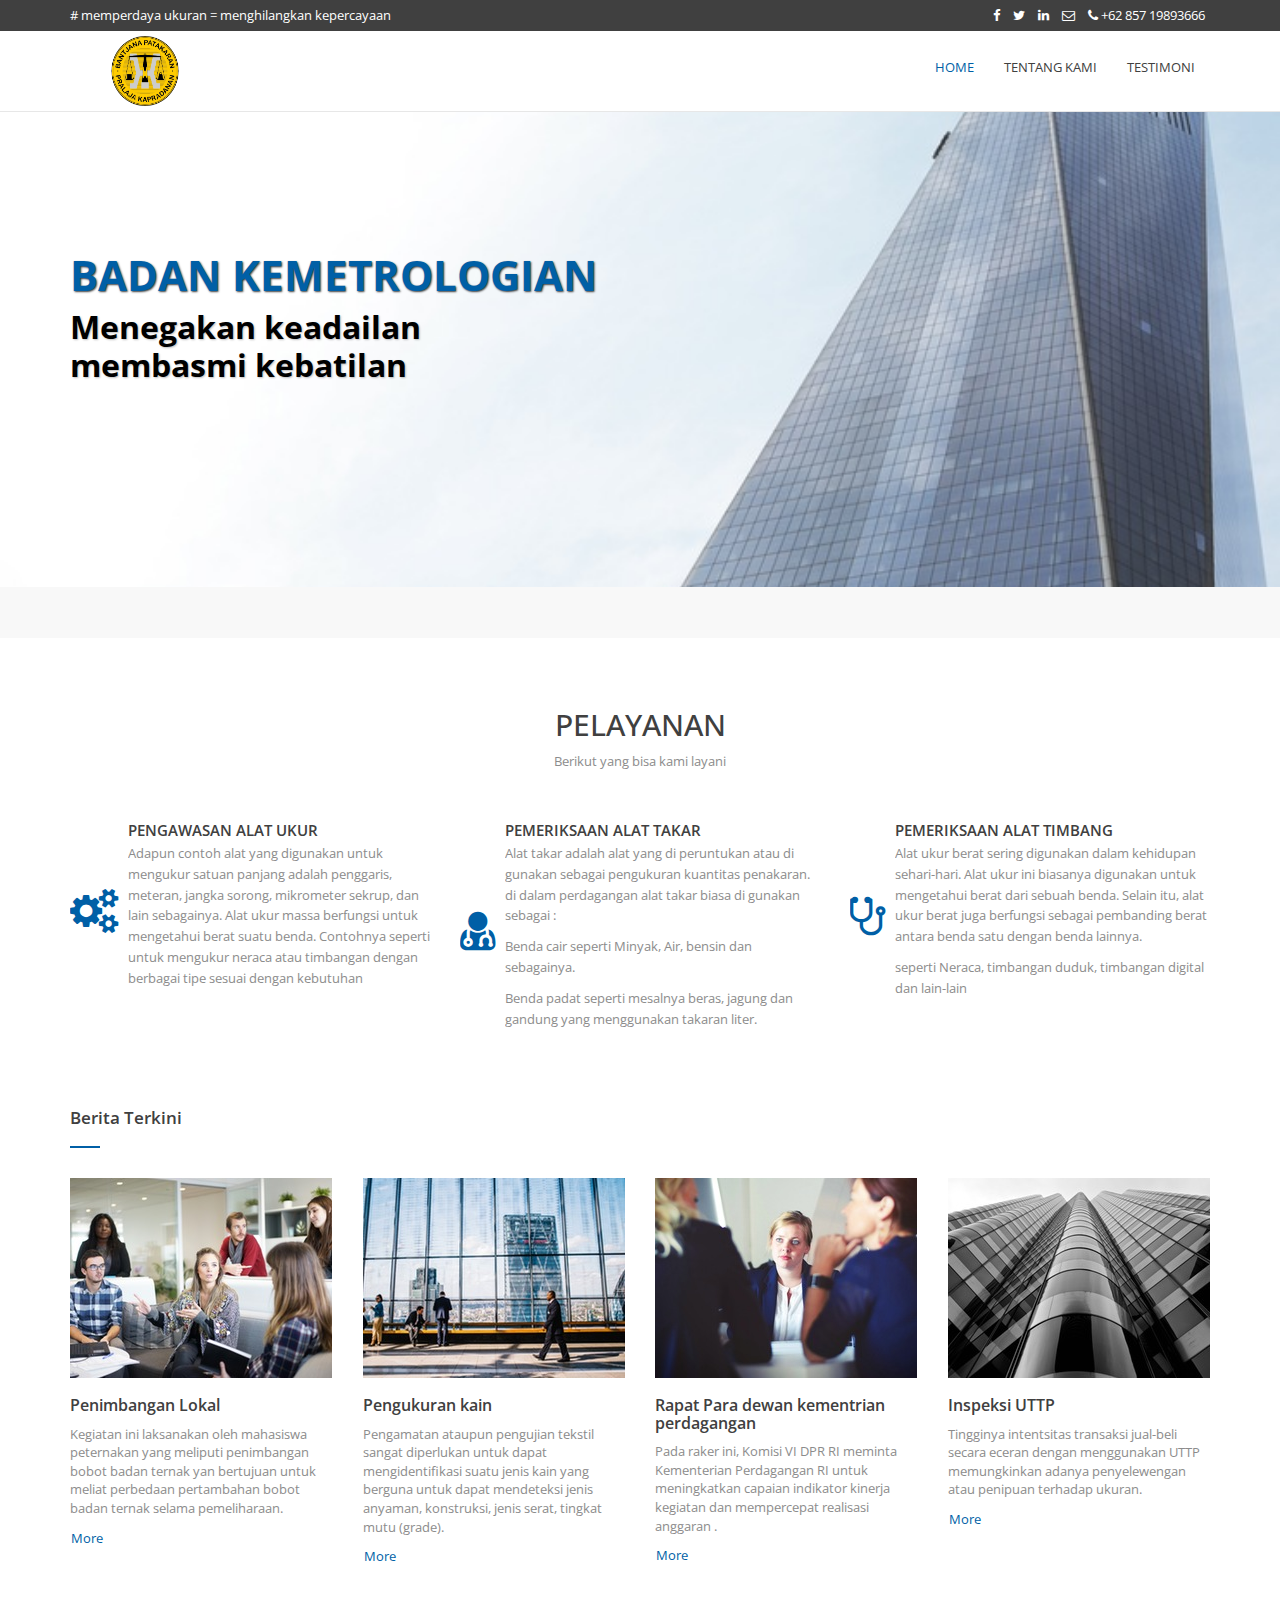
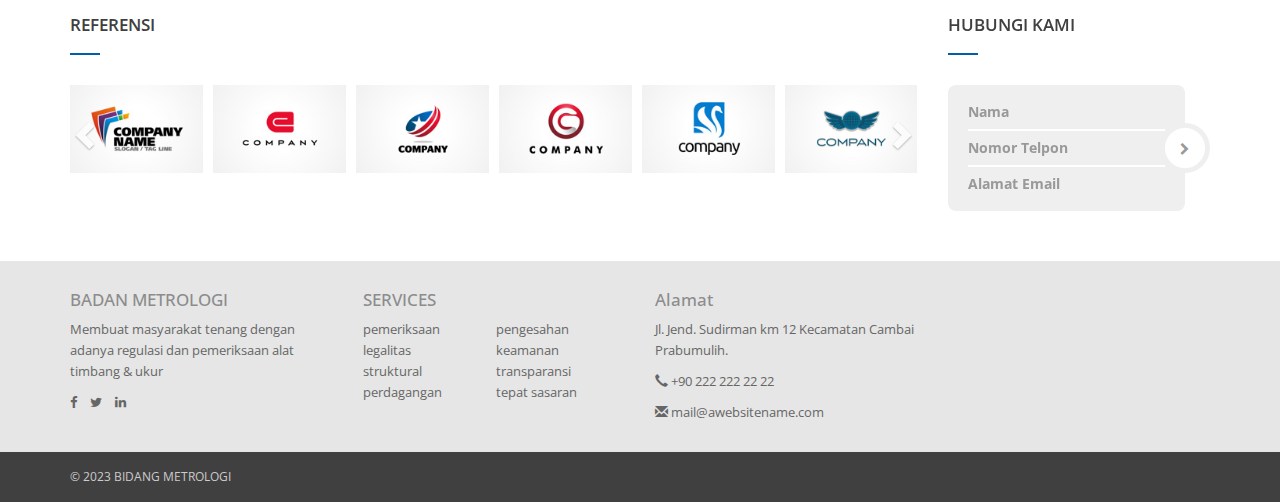
<file: Project Digitalent/digitalent/index.html>
<!DOCTYPE html>
<html lang="en">
<head>
    <meta charset="utf-8">
    <meta http-equiv="X-UA-Compatible" content="IE=edge">
    <meta name="viewport" content="width=device-width, initial-scale=1">
    <title>Badan Kemetrologian</title>
    
    <link href="https://fonts.googleapis.com/css?family=Open+Sans:400,600&amp;subset=latin-ext" rel="stylesheet">
    
    <link href="css/bootstrap.min.css" rel="stylesheet">
    <link href="css/font-awesome.min.css" rel="stylesheet">
    <link href="style.css" rel="stylesheet">
    
    <!--[if lt IE 9]>
        <script src="https://oss.maxcdn.com/html5shiv/3.7.3/html5shiv.min.js"></script>
        <script src="https://oss.maxcdn.com/respond/1.4.2/respond.min.js"></script>
    <![endif]-->
</head>
<body>
    <header class="site-header">
        <div class="top">
            <div class="container">
                <div class="row">
                    <div class="col-sm-6">
                        <p># memperdaya ukuran  = menghilangkan kepercayaan</p>
                    </div>
                    <div class="col-sm-6">
                        <ul class="list-inline pull-right">
                            <li><a href="#"><i class="fa fa-facebook"></i></a></li>
                            <li><a href="#"><i class="fa fa-twitter"></i></a></li>
                            <li><a href="#"><i class="fa fa-linkedin"></i></a></li>
                            <li><a href="#"><i class="fa fa-envelope-o"></i></a></li>
                            <li><a href="tel:+902222222222"><i class="fa fa-phone"></i> +62 857 19893666</a></li>
                        </ul>                        
                    </div>
                </div>
            </div>
        </div>
        <nav class="navbar navbar-default">
			<div class="container">
				<button type="button" class="navbar-toggle collapsed" data-toggle="collapse" data-target="#bs-navbar-collapse">
					<span class="sr-only">Toggle Navigation</span>
					<i class="fa fa-bars"></i>
				</button>
				<a href="index.html" class="navbar-brand">
					<img style="width: 150px; height: 80px;" src="img/metrologi.png" alt="Post">
				</a>
                <!-- Collect the nav links, forms, and other content for toggling -->
                <div class="collapse navbar-collapse" id="bs-navbar-collapse">
                    <ul class="nav navbar-nav main-navbar-nav">
                        <li class="active"><a href="index.html" title="">HOME</a></li>
                        </li>
                        <li><a href="page.html" title="">TENTANG KAMI</a></li>
                        <li><a href="category.html" title="">TESTIMONI</a></li>
                    </ul>                           
                </div><!-- /.navbar-collapse -->                
				<!-- END MAIN NAVIGATION -->
			</div>
		</nav>        
    </header>
    <main class="site-main">
        <section class="hero_area">
            <div class="hero_content">
                <div class="container">
                    <div class="row">
                        <div class="col-sm-12">
                            <h1>BADAN KEMETROLOGIAN</h1>
                            <h2>Menegakan keadailan membasmi kebatilan</h2>
                        </div>
                    </div>
                </div>
            </div>
        </section>
        <section class="boxes_area">
            <div class="container">
                <div class="row">
                    <div class="col-sm-4">
                    
                </div>
            </div>
        </section>
        <section class="services">
            <h2 class="section-title">PELAYANAN</h2>
            <p class="desc">Berikut yang bisa kami layani</p>
            <div class="container">
                <div class="row">
                    <div class="col-md-4 col-sm-6 col-xs-12">
                        <div class="media">
                            <div class="media-left media-middle">
                                <i class="fa fa-cogs"></i>
                            </div>
                            <div class="media-body">
                                <h4 class="media-heading">PENGAWASAN ALAT UKUR</h4>
                                <p>Adapun contoh alat yang digunakan untuk mengukur satuan panjang adalah penggaris, meteran, jangka sorong, mikrometer sekrup, dan lain sebagainya. Alat ukur massa berfungsi untuk mengetahui berat suatu benda. Contohnya seperti untuk mengukur neraca atau timbangan dengan berbagai tipe sesuai dengan kebutuhan</p>
                            </div>
                        </div>
                    </div>
                    <div class="col-md-4 col-sm-6 col-xs-12">
                        <div class="media">
                            <div class="media-left media-middle">
                                <i class="fa fa-user-md"></i>
                            </div>
                            <div class="media-body">
                                <h4 class="media-heading">PEMERIKSAAN ALAT TAKAR</h4>
                                <p>Alat takar adalah alat yang di peruntukan atau di gunakan sebagai pengukuran kuantitas penakaran. 
                                   di dalam perdagangan alat takar biasa di gunakan sebagai : 
                                   <p>Benda cair seperti Minyak, Air, bensin dan sebagainya.</p> 
                                   <p>Benda padat seperti mesalnya beras, jagung dan gandung yang menggunakan takaran liter.</p>
                                </p>
                            </div>
                        </div>
                    </div>
                    <div class="col-md-4 col-sm-6 col-xs-12">
                        <div class="media">
                            <div class="media-left media-middle">
                                <i class="fa fa-stethoscope"></i>
                            </div>
                            <div class="media-body">
                                <h4 class="media-heading">PEMERIKSAAN ALAT TIMBANG</h4>
                                <p> Alat ukur berat sering digunakan dalam kehidupan sehari-hari. Alat ukur ini biasanya digunakan untuk mengetahui berat dari sebuah benda. 

                                    Selain itu, alat ukur berat juga berfungsi sebagai pembanding berat antara benda satu dengan benda lainnya. </p>
                                 <p>seperti Neraca, timbangan duduk, timbangan digital dan lain-lain</p>   
                            </div>
                        </div>
                    </div>
        </section>
        <section class="home-area">
            <div class="home_content">
                <div class="container">
                    <div class="row">
                        <div class="col-sm-12"><h2 class="sub_title">Berita Terkini</h2></div>
                        <div class="home_list">
                            <ul>
                                <li class="col-md-3 col-sm-6 col-xs-12">
                                    <div class="thumbnail">
                                        <img src="img/h1.jpeg" alt="Post">
                                        <div class="caption">
                                            <h3><a href="#">Penimbangan Lokal</a></h3>
                                            <p>Kegiatan ini laksanakan oleh mahasiswa peternakan yang meliputi penimbangan bobot badan ternak yan bertujuan untuk meliat perbedaan pertambahan bobot badan ternak selama pemeliharaan.</p>
                                            <a href="#" class="btn btn-link" role="button">More</a>
                                        </div>
                                    </div>                                        
                                </li>
                                <li class="col-md-3 col-sm-6 col-xs-12">
                                    <div class="thumbnail">
                                        <img src="img/h2.jpg" class="img-responsive" alt="Post">
                                        <div class="caption">
                                            <h3><a href="#">Pengukuran kain</a></h3>
                                            <p>Pengamatan ataupun pengujian tekstil sangat diperlukan untuk dapat mengidentifikasi suatu jenis kain yang berguna untuk dapat mendeteksi jenis anyaman, konstruksi, jenis serat, tingkat mutu (grade).</p>
                                            <a href="#" class="btn btn-link" role="button">More</a>
                                        </div>
                                    </div>                                        
                                </li>
                                <li class="col-md-3 col-sm-6 col-xs-12">
                                    <div class="thumbnail">
                                        <img src="img/h3.jpeg" class="img-responsive" alt="Post">
                                        <div class="caption">
                                            <h3><a href="#">Rapat Para dewan kementrian perdagangan</a></h3>
                                            <p> Pada raker ini, Komisi VI DPR RI meminta Kementerian Perdagangan RI untuk meningkatkan capaian indikator kinerja kegiatan dan mempercepat realisasi anggaran  .</p>
                                            <a href="#" class="btn btn-link" role="button">More</a>
                                        </div>
                                    </div>                                        
                                </li>
                                <li class="col-md-3 col-sm-6 col-xs-12">
                                    <div class="thumbnail">
                                        <img src="img/h4.jpeg" class="img-responsive" alt="Post">
                                        <div class="caption">
                                            <h3><a href="#">Inspeksi UTTP</a></h3>
                                            <p> Tingginya intentsitas transaksi jual-beli secara eceran dengan menggunakan UTTP memungkinkan adanya penyelewengan atau penipuan terhadap ukuran.</p>
                                            <a href="#" class="btn btn-link" role="button">More</a>
                                        </div>
                                    </div>                                        
                                </li>                                    
                            </ul>
                        </div>
                        
                        <div class="col-sm-9 home_bottom">
                            <h2 class="sub_title">REFERENSI</h2>
                            <div class="clearfix"></div>
                            <div class="row">
                                <div class="carousel slide" data-ride="carousel" data-type="multi" data-interval="6000" id="myCarousel">
                                    <div class="carousel-inner">
                                        <div class="item active">
                                            <div class="col-md-2 col-sm-6 col-xs-12 p10">
                                                <a href="#"><img src="img/l1.jpg" class="img-responsive" alt="Reference"></a>
                                            </div>
                                        </div>
                                        <div class="item">
                                            <div class="col-md-2 col-sm-6 col-xs-12 p10">
                                                <a href="#"><img src="img/l2.jpg" class="img-responsive" alt="Reference"></a>
                                            </div>
                                        </div>
                                        <div class="item">
                                            <div class="col-md-2 col-sm-6 col-xs-12">
                                                <a href="#"><img src="img/l3.jpg" class="img-responsive" alt="Reference"></a>
                                            </div>
                                        </div>
                                        <div class="item">
                                            <div class="col-md-2 col-sm-6 col-xs-12">
                                                <a href="#"><img src="img/l4.jpg" class="img-responsive" alt="Reference"></a>
                                            </div>
                                        </div>
                                        <div class="item">
                                            <div class="col-md-2 col-sm-6 col-xs-12">
                                                <a href="#"><img src="img/l5.jpg" class="img-responsive" alt="Reference"></a>
                                            </div>
                                        </div>
                                        <div class="item">
                                            <div class="col-md-2 col-sm-6 col-xs-12">
                                                <a href="#"><img src="img/l6.jpg" class="img-responsive" alt="Reference"></a>
                                            </div>
                                        </div>
                                        <div class="item">
                                            <div class="col-md-2 col-sm-6 col-xs-12">
                                                <a href="#"><img src="img/l7.jpg" class="img-responsive" alt="Reference"></a>
                                            </div>
                                        </div>
                                        <div class="item">
                                            <div class="col-md-2 col-sm-6 col-xs-12">
                                                <a href="#"><img src="img/l8.jpg" class="img-responsive" alt="Reference"></a>
                                            </div>
                                        </div>
                                        <div class="item">
                                            <div class="col-md-2 col-sm-6 col-xs-12 p10">
                                                <a href="#"><img src="img/l1.jpg" class="img-responsive" alt="Reference"></a>
                                            </div>
                                        </div>
                                        <div class="item">
                                            <div class="col-md-2 col-sm-6 col-xs-12 p10">
                                                <a href="#"><img src="img/l2.jpg" class="img-responsive" alt="Reference"></a>
                                            </div>
                                        </div>
                                        <div class="item">
                                            <div class="col-md-2 col-sm-6 col-xs-12">
                                                <a href="#"><img src="img/l3.jpg" class="img-responsive" alt="Reference"></a>
                                            </div>
                                        </div>
                                        <div class="item">
                                            <div class="col-md-2 col-sm-6 col-xs-12">
                                                <a href="#"><img src="img/l4.jpg" class="img-responsive" alt="Reference"></a>
                                            </div>
                                        </div>
                                        <div class="item">
                                            <div class="col-md-2 col-sm-6 col-xs-12">
                                                <a href="#"><img src="img/l5.jpg" class="img-responsive" alt="Reference"></a>
                                            </div>
                                        </div>
                                        <div class="item">
                                            <div class="col-md-2 col-sm-6 col-xs-12">
                                                <a href="#"><img src="img/l6.jpg" class="img-responsive" alt="Reference"></a>
                                            </div>
                                        </div>
                                        <div class="item">
                                            <div class="col-md-2 col-sm-6 col-xs-12">
                                                <a href="#"><img src="img/l7.jpg" class="img-responsive" alt="Reference"></a>
                                            </div>
                                        </div>
                                        <div class="item">
                                            <div class="col-md-2 col-sm-6 col-xs-12">
                                                <a href="#"><img src="img/l8.jpg" class="img-responsive" alt="Reference"></a>
                                            </div>
                                        </div>                                        
                                    </div>
                                    <a class="left carousel-control" href="#myCarousel" data-slide="prev"><i class="glyphicon glyphicon-chevron-left"></i></a>
                                    <a class="right carousel-control" href="#myCarousel" data-slide="next"><i class="glyphicon glyphicon-chevron-right"></i></a>
                                </div>
                            </div>                            
                        </div>
                        <div class="col-sm-3">
                            <h2 class="sub_title w10">HUBUNGI KAMI</h2>
                            <div class="clearfix"></div>
                            <div class="login-form-1">
                                <form id="login-form" class="text-left">
                                    <div class="login-form-main-message"></div>
                                    <div class="main-login-form">
                                        <div class="login-group">
                                            <div class="form-group">
                                                <label for="ad" class="sr-only">Nama</label>
                                                <input type="text" class="form-control" id="ad" name="ad" placeholder="Nama">
                                            </div>
                                            <div class="form-group">
                                                <label for="tel" class="sr-only">Nomor Telpon</label>
                                                <input type="text" class="form-control" id="tel" name="tel" placeholder="Nomor Telpon">
                                            </div>
                                            <div class="form-group">
                                                <label for="tel" class="sr-only">Alamat Anda</label>
                                                <input type="text" class="form-control" id="tel" name="tel" placeholder="Alamat Email">
                                            </div>
                                        </div>
                                        <button type="submit" class="login-button"><i class="fa fa-chevron-right"></i></button>
                                    </div>
                                </form>
                            </div>                            
                        </div>
                    </div>
                </div>
            </div>
        </section>
    </main>
    <footer class="site-footer">
        <div class="container">
            <div class="row">
                <div class="col-md-3 col-sm-6 col-xs-12 fbox">
                    <h4>BADAN METROLOGI</h4>
                    <p class="text">Membuat masyarakat tenang dengan adanya regulasi dan pemeriksaan alat timbang & ukur</p>
                    <ul class="list-inline">
                        <li><a href="#"><i class="fa fa-facebook"></i></a></li>
                        <li><a href="#"><i class="fa fa-twitter"></i></a></li>
                        <li><a href="#"><i class="fa fa-linkedin"></i></a></li>                        
                    </ul>
                </div>
                <div class="col-md-3 col-sm-6 col-xs-12 fbox">
                    <h4>SERVICES</h4>
                    <ul class="big">
                        <li><a href="#" title="">pemeriksaan</a></li>
                        <li><a href="#" title="">pengesahan</a></li>
                        <li><a href="#" title="">legalitas</a></li>
                        <li><a href="#" title="">keamanan</a></li>
                        <li><a href="#" title="">struktural</a></li>
                        <li><a href="#" title="">transparansi</a></li>
                        <li><a href="#" title="">perdagangan</a></li>
                        <li><a href="#" title="">tepat sasaran</a></li>
                    </ul>
                </div>
                <div class="col-md-3 col-sm-6 col-xs-12 fbox">
                    <h4>Alamat</h4>
                    <p class="text">Jl. Jend. Sudirman km 12 Kecamatan Cambai Prabumulih.</p>
                    <p><a href="tel:+902222222222"><span class="glyphicon glyphicon-earphone" aria-hidden="true"></span> +90 222 222 22 22</a></p>
                    <p><a href="mailto:iletisim@agrisosgb.com"><span class="glyphicon glyphicon-envelope" aria-hidden="true"></span> mail@awebsitename.com</a></p>
                </div>
            </div>
        </div>
        <div id="copyright">
            <div class="container">
                <div class="row">
                    <div class="col-md-4">
                        <p class="pull-left">&copy; 2023 BIDANG METROLOGI</p>
                    </div>
                </div>
            </div>
        </div>        
    </footer>
    <script src="https://ajax.googleapis.com/ajax/libs/jquery/1.12.4/jquery.min.js"></script>
    <script src="js/bootstrap.min.js"></script>
    <script type="text/javascript">
        $('.carousel[data-type="multi"] .item').each(function(){
          var next = $(this).next();
          if (!next.length) {
            next = $(this).siblings(':first');
          }
          next.children(':first-child').clone().appendTo($(this));

          for (var i=0;i<4;i++) {
            next=next.next();
            if (!next.length) {
                next = $(this).siblings(':first');
            }

            next.children(':first-child').clone().appendTo($(this));
          }
        });        
    </script>
</body>
</html>
</file>
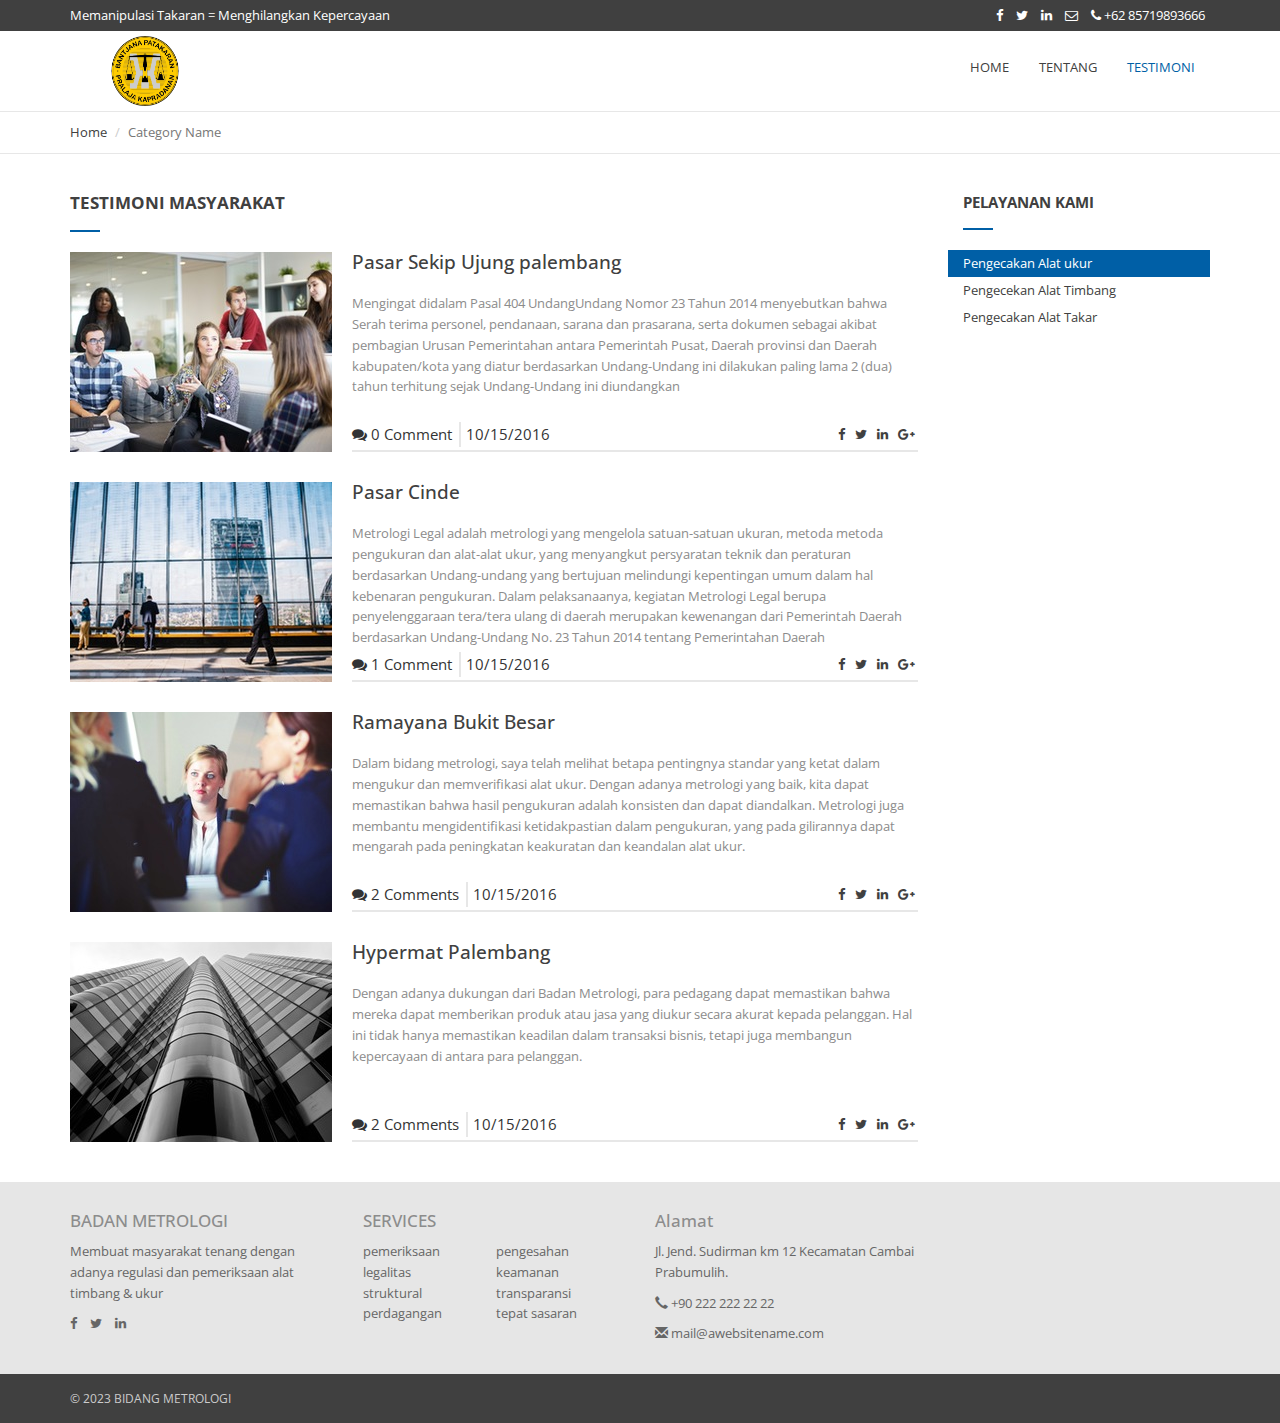
<file: Project Digitalent/digitalent/category.html>
<!DOCTYPE html>
<html lang="en">
<head>
    <meta charset="utf-8">
    <meta http-equiv="X-UA-Compatible" content="IE=edge">
    <meta name="viewport" content="width=device-width, initial-scale=1">
    <title>Badan Metrologi</title>
    
    <link href="https://fonts.googleapis.com/css?family=Open+Sans:400,600&amp;subset=latin-ext" rel="stylesheet">
    
    <link href="css/bootstrap.min.css" rel="stylesheet">
    <link href="css/font-awesome.min.css" rel="stylesheet">
    <link href="style.css" rel="stylesheet">
    
    <!--[if lt IE 9]>
        <script src="https://oss.maxcdn.com/html5shiv/3.7.3/html5shiv.min.js"></script>
        <script src="https://oss.maxcdn.com/respond/1.4.2/respond.min.js"></script>
    <![endif]-->
</head>
<body>
    <header class="site-header">
        <div class="top">
            <div class="container">
                <div class="row">
                    <div class="col-sm-6">
                        <p>Memanipulasi Takaran = Menghilangkan Kepercayaan</p>
                    </div>
                    <div class="col-sm-6">
                        <ul class="list-inline pull-right">
                            <li><a href="#" title="Post"><i class="fa fa-facebook"></i></a></li>
                            <li><a href="#" title="Post"><i class="fa fa-twitter"></i></a></li>
                            <li><a href="#" title="Post"><i class="fa fa-linkedin"></i></a></li>
                            <li><a href="#" title="Post"><i class="fa fa-envelope-o"></i></a></li>
                            <li><a href="tel:+902222222222"><i class="fa fa-phone"></i> +62 85719893666</a></li>
                        </ul>                        
                    </div>
                </div>
            </div>
        </div>
        <nav class="navbar navbar-default">
			<div class="container">
				<button type="button" class="navbar-toggle collapsed" data-toggle="collapse" data-target="#bs-navbar-collapse">
					<span class="sr-only">Toggle Navigation</span>
					<i class="fa fa-bars"></i>
				</button>
				<a href="index.html" class="navbar-brand">
					<img style="width: 150px; height: 80px;" src="img/metrologi.png" alt="Post">
				</a>
                <!-- Collect the nav links, forms, and other content for toggling -->
                <div class="collapse navbar-collapse" id="bs-navbar-collapse">
                    <ul class="nav navbar-nav main-navbar-nav">
                        <li><a href="index.html" title="">HOME</a></li>
                        <li><a href="page.html" title="">TENTANG</a></li>
                        <li class="active"><a href="category.html" title="">TESTIMONI</a></li>

                    </ul>                           
                </div><!-- /.navbar-collapse -->                
				<!-- END MAIN NAVIGATION -->
			</div>
		</nav>        
    </header>
    <div class="bread_area">
        <div class="container">
            <div class="row">
                <div class="col-sm-12">
                    <ol class="breadcrumb">
                        <li><a href="#" title="Post">Home</a></li>
                        <li class="active">Category Name</li>
                    </ol>                    
                </div>
            </div>
        </div>
    </div>    
    <main class="site-main category-main">
        <div class="container">
            <div class="row">
                <section class="category-content col-sm-9">
                    <h2 class="category-title">TESTIMONI MASYARAKAT</h2>
                    <ul class="media-list">
                        <li class="media">
                            <div class="media-left">
                                <a href="#" title="Post">
                                    <img class="media-object" src="img/h1.jpeg" alt="Post">
                                </a>
                            </div>
                            <div class="media-body">
                                <h3 class="media-heading"><a href="#" title="Post Title">Pasar Sekip Ujung palembang</a></h3>
                                <p>Mengingat didalam Pasal 404 UndangUndang Nomor 23 Tahun 2014 menyebutkan
                                    bahwa Serah terima personel, pendanaan,
                                    sarana dan prasarana, serta dokumen sebagai
                                    akibat pembagian Urusan Pemerintahan antara
                                    Pemerintah Pusat, Daerah provinsi dan Daerah
                                    kabupaten/kota yang diatur berdasarkan
                                    Undang-Undang ini dilakukan paling lama 2
                                    (dua) tahun terhitung sejak Undang-Undang
                                    ini diundangkan</p>
                                <aside class="meta category-meta">
                                    <div class="pull-left">
                                        <div class="arc-comment"><a href="#" title="Comment"><i class="fa fa-comments"></i> 0 Comment</a></div>
                                        <div class="arc-date">10/15/2016</div>
                                    </div>
                                    <div class="pull-right">
                                        <ul class="arc-share">
                                            <li><a href="#" title="Post"><i class="fa fa-facebook"></i></a></li>
                                            <li><a href="#" title="Post"><i class="fa fa-twitter"></i></a></li>
                                            <li><a href="#" title="Post"><i class="fa fa-linkedin"></i></a></li>
                                            <li><a href="#" title="Post"><i class="fa fa-google-plus"></i></a></li>
                                        </ul>
                                    </div>
                                </aside>                                
                            </div>
                        </li>
                        <li class="media">
                            <div class="media-left">
                                <a href="#" title="Post">
                                    <img class="media-object" src="img/h2.jpg" alt="Post">
                                </a>
                            </div>
                            <div class="media-body">
                                <h3 class="media-heading"><a href="#" title="Post Title">Pasar Cinde</a></h3>
                                <p>Metrologi Legal adalah metrologi yang
                                    mengelola satuan-satuan ukuran, metoda
                                    metoda pengukuran dan alat-alat ukur,
                                    yang menyangkut persyaratan teknik dan
                                    peraturan berdasarkan Undang-undang yang
                                    bertujuan melindungi kepentingan umum
                                    dalam hal kebenaran pengukuran. Dalam
                                    pelaksanaanya, kegiatan Metrologi Legal berupa
                                    penyelenggaraan tera/tera ulang di daerah
                                    merupakan kewenangan dari Pemerintah Daerah
                                    berdasarkan Undang-Undang No. 23 Tahun
                                    2014 tentang Pemerintahan Daerah</p>
                                <aside class="meta category-meta">
                                    <div class="pull-left">
                                        <div class="arc-comment"><a href="#" title="Comment"><i class="fa fa-comments"></i> 1 Comment</a></div>
                                        <div class="arc-date">10/15/2016</div>
                                    </div>
                                    <div class="pull-right">
                                        <ul class="arc-share">
                                            <li><a href="#" title="Post"><i class="fa fa-facebook"></i></a></li>
                                            <li><a href="#" title="Post"><i class="fa fa-twitter"></i></a></li>
                                            <li><a href="#" title="Post"><i class="fa fa-linkedin"></i></a></li>
                                            <li><a href="#" title="Post"><i class="fa fa-google-plus"></i></a></li>
                                        </ul>
                                    </div>
                                </aside>                                
                            </div>
                        </li>
                        <li class="media">
                            <div class="media-left">
                                <a href="#" title="Post">
                                    <img class="media-object" src="img/h3.jpeg" alt="Post">
                                </a>
                            </div>
                            <div class="media-body">
                                <h3 class="media-heading"><a href="#" title="Post Title">Ramayana Bukit Besar</a></h3>
                                <p>Dalam bidang metrologi, saya telah melihat betapa pentingnya standar yang ketat dalam mengukur dan memverifikasi alat ukur. Dengan adanya metrologi yang baik, kita dapat memastikan bahwa hasil pengukuran adalah konsisten dan dapat diandalkan. Metrologi juga membantu mengidentifikasi ketidakpastian dalam pengukuran, yang pada gilirannya dapat mengarah pada peningkatan keakuratan dan keandalan alat ukur.</p>
                                <aside class="meta category-meta">
                                    <div class="pull-left">
                                        <div class="arc-comment"><a href="#" title="Comment"><i class="fa fa-comments"></i> 2 Comments</a></div>
                                        <div class="arc-date">10/15/2016</div>
                                    </div>
                                    <div class="pull-right">
                                        <ul class="arc-share">
                                            <li><a href="#" title="Post"><i class="fa fa-facebook"></i></a></li>
                                            <li><a href="#" title="Post"><i class="fa fa-twitter"></i></a></li>
                                            <li><a href="#" title="Post"><i class="fa fa-linkedin"></i></a></li>
                                            <li><a href="#" title="Post"><i class="fa fa-google-plus"></i></a></li>
                                        </ul>
                                    </div>
                                </aside>                                
                            </div>
                        </li>
                        <li class="media">
                            <div class="media-left">
                                <a href="#" title="Post">
                                    <img class="media-object" src="img/h4.jpeg" alt="Post">
                                </a>
                            </div>
                            <div class="media-body">
                                <h3 class="media-heading"><a href="#" title="Post Title">Hypermat Palembang</a></h3>
                                <p>Dengan adanya dukungan dari Badan Metrologi, para pedagang dapat memastikan bahwa mereka dapat memberikan produk atau jasa yang diukur secara akurat kepada pelanggan. Hal ini tidak hanya memastikan keadilan dalam transaksi bisnis, tetapi juga membangun kepercayaan di antara para pelanggan.</p>
                                <aside class="meta category-meta">
                                    <div class="pull-left">
                                        <div class="arc-comment"><a href="#" title="Comment"><i class="fa fa-comments"></i> 2 Comments</a></div>
                                        <div class="arc-date">10/15/2016</div>
                                    </div>
                                    <div class="pull-right">
                                        <ul class="arc-share">
                                            <li><a href="#" title="Post"><i class="fa fa-facebook"></i></a></li>
                                            <li><a href="#" title="Post"><i class="fa fa-twitter"></i></a></li>
                                            <li><a href="#" title="Post"><i class="fa fa-linkedin"></i></a></li>
                                            <li><a href="#" title="Post"><i class="fa fa-google-plus"></i></a></li>
                                        </ul>
                                    </div>
                                </aside>                                
                            </div>
                        </li>
                </section>
                <aside class="sidebar col-sm-3">
                    <div class="widget">
                        <h4>PELAYANAN KAMI</h4>
                        <ul>
                            <li class="current"><a href="#" title="">Pengecakan Alat ukur</a></li>
                            <li><a href="#" title="">Pengecekan Alat Timbang</a></li>
                            <li><a href="#" title="">Pengecakan Alat Takar</a></li>
                        </ul>
                    </div>
                </aside>
            </div>
        </div>
    </main>
    <footer class="site-footer">
        <div class="container">
            <div class="row">
                <div class="col-md-3 col-sm-6 fbox">
                    <h4>BADAN METROLOGI</h4>
                    <p class="text">Membuat masyarakat tenang dengan adanya regulasi dan pemeriksaan alat timbang & ukur</p>
                    <ul class="list-inline">
                        <li><a href="#"><i class="fa fa-facebook"></i></a></li>
                        <li><a href="#"><i class="fa fa-twitter"></i></a></li>
                        <li><a href="#"><i class="fa fa-linkedin"></i></a></li>                        
                    </ul>
                </div>
                <div class="col-md-3 col-sm-6 col-xs-12 fbox">
                    <h4>SERVICES</h4>
                    <ul class="big">
                        <li><a href="#" title="">pemeriksaan</a></li>
                        <li><a href="#" title="">pengesahan</a></li>
                        <li><a href="#" title="">legalitas</a></li>
                        <li><a href="#" title="">keamanan</a></li>
                        <li><a href="#" title="">struktural</a></li>
                        <li><a href="#" title="">transparansi</a></li>
                        <li><a href="#" title="">perdagangan</a></li>
                        <li><a href="#" title="">tepat sasaran</a></li>
                    </ul>
                </div>
                <div class="col-md-3 col-sm-6 col-xs-12 fbox">
                    <h4>Alamat</h4>
                    <p class="text">Jl. Jend. Sudirman km 12 Kecamatan Cambai Prabumulih.</p>
                    <p><a href="tel:+902222222222"><span class="glyphicon glyphicon-earphone" aria-hidden="true"></span> +90 222 222 22 22</a></p>
                    <p><a href="mailto:iletisim@agrisosgb.com"><span class="glyphicon glyphicon-envelope" aria-hidden="true"></span> mail@awebsitename.com</a></p>
                </div>
            </div>
        </div>
        <div id="copyright">
            <div class="container">
                <div class="row">
                    <div class="col-md-4">
                        <p class="pull-left">&copy; 2023 BIDANG METROLOGI</p>
                    </div>
                </div>
            </div>
        </div>        
    </footer>
    <script src="https://ajax.googleapis.com/ajax/libs/jquery/1.12.4/jquery.min.js"></script>
    <script src="js/bootstrap.min.js"></script>
</body>
</html>
</file>
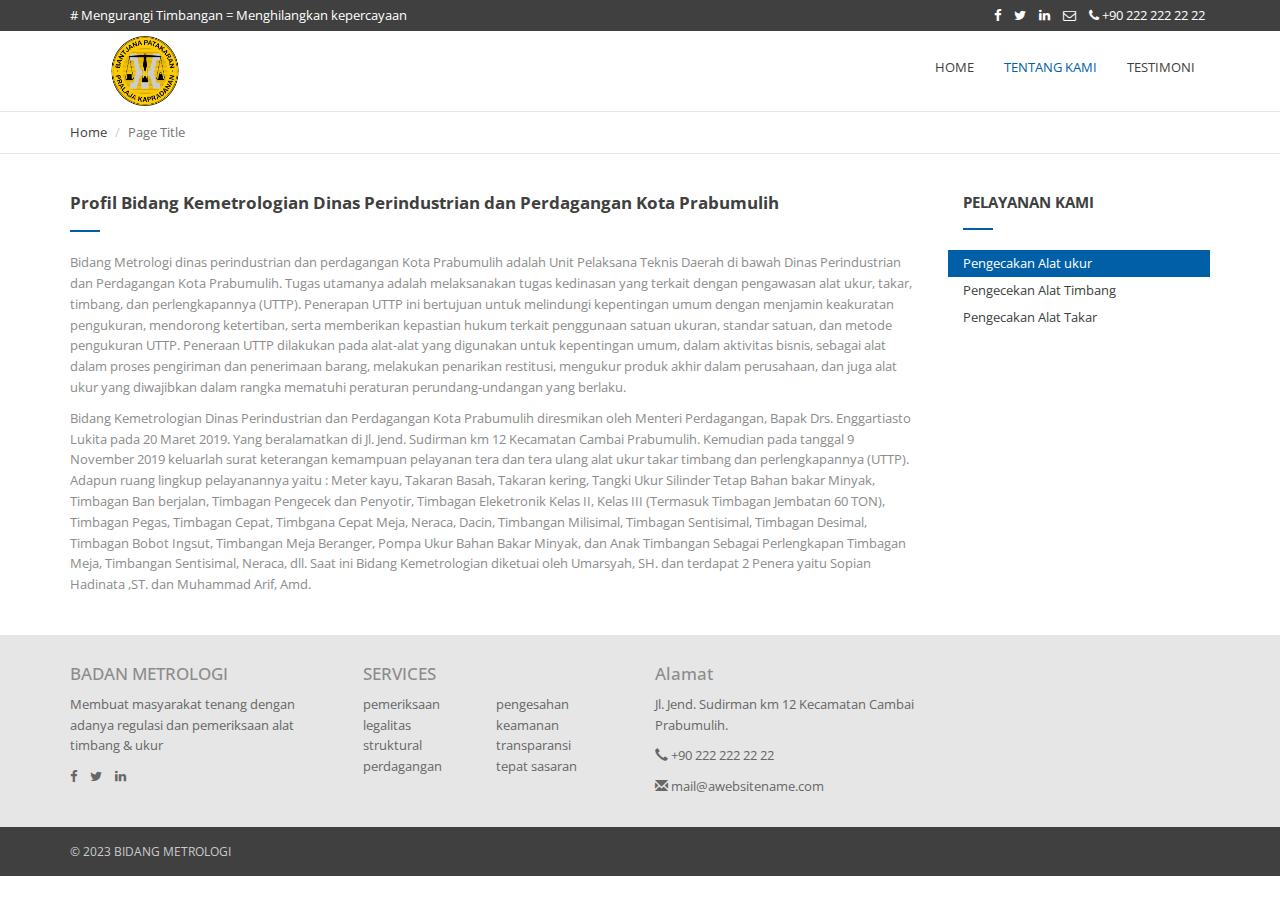
<file: Project Digitalent/digitalent/page.html>
<!DOCTYPE html>
<html lang="en">
<head>
    <meta charset="utf-8">
    <meta http-equiv="X-UA-Compatible" content="IE=edge">
    <meta name="viewport" content="width=device-width, initial-scale=1">
    <title>Badan Metrologi</title>
    
    <link href="https://fonts.googleapis.com/css?family=Open+Sans:400,600&amp;subset=latin-ext" rel="stylesheet">
    
    <link href="css/bootstrap.min.css" rel="stylesheet">
    <link href="css/font-awesome.min.css" rel="stylesheet">
    <link href="style.css" rel="stylesheet">
    
    <!--[if lt IE 9]>
        <script src="https://oss.maxcdn.com/html5shiv/3.7.3/html5shiv.min.js"></script>
        <script src="https://oss.maxcdn.com/respond/1.4.2/respond.min.js"></script>
    <![endif]-->
</head>
<body>
    <header class="site-header">
        <div class="top">
            <div class="container">
                <div class="row">
                    <div class="col-sm-6">
                        <p># Mengurangi Timbangan = Menghilangkan kepercayaan</p>
                    </div>
                    <div class="col-sm-6">
                        <ul class="list-inline pull-right">
                            <li><a href="#"><i class="fa fa-facebook"></i></a></li>
                            <li><a href="#"><i class="fa fa-twitter"></i></a></li>
                            <li><a href="#"><i class="fa fa-linkedin"></i></a></li>
                            <li><a href="#"><i class="fa fa-envelope-o"></i></a></li>
                            <li><a href="tel:+902222222222"><i class="fa fa-phone"></i> +90 222 222 22 22</a></li>
                        </ul>                        
                    </div>
                </div>
            </div>
        </div>
        <nav class="navbar navbar-default">
			<div class="container">
				<button type="button" class="navbar-toggle collapsed" data-toggle="collapse" data-target="#bs-navbar-collapse">
					<span class="sr-only">Toggle Navigation</span>
					<i class="fa fa-bars"></i>
				</button>
				<a href="index.html" class="navbar-brand">
					<img style="width: 150px; height: 80px;" src="img/metrologi.png" alt="Post">
				</a>
                <!-- Collect the nav links, forms, and other content for toggling -->
                <div class="collapse navbar-collapse" id="bs-navbar-collapse">
                    <ul class="nav navbar-nav main-navbar-nav">
                        <li><a href="index.html" title="">HOME</a></li>
                        <li class="active"><a href="page.html" title="">TENTANG KAMI</a></li>
                        <li><a href="category.html" title="">TESTIMONI</a></li>
                    </ul>                           
                </div><!-- /.navbar-collapse -->                
				<!-- END MAIN NAVIGATION -->
			</div>
		</nav>        
    </header>
    <div class="bread_area">
        <div class="container">
            <div class="row">
                <div class="col-sm-12">
                    <ol class="breadcrumb">
                        <li><a href="#">Home</a></li>
                        <li class="active">Page Title</li>
                    </ol>                    
                </div>
            </div>
        </div>
    </div>
    <main class="site-main page-main">
        <div class="container">
            <div class="row">
                <section class="page col-sm-9">
                    <h2 class="page-title">Profil Bidang Kemetrologian Dinas Perindustrian dan Perdagangan Kota
                        Prabumulih</h2>
                    <div class="entry">
                        <p>Bidang Metrologi dinas perindustrian dan perdagangan Kota Prabumulih adalah Unit
                            Pelaksana Teknis Daerah di bawah Dinas Perindustrian dan Perdagangan Kota Prabumulih.
                            Tugas utamanya adalah melaksanakan tugas kedinasan yang terkait dengan pengawasan alat
                            ukur, takar, timbang, dan perlengkapannya (UTTP). Penerapan UTTP ini bertujuan untuk
                            melindungi kepentingan umum dengan menjamin keakuratan pengukuran, mendorong
                            ketertiban, serta memberikan kepastian hukum terkait penggunaan satuan ukuran, standar
                            satuan, dan metode pengukuran UTTP. Peneraan UTTP dilakukan pada alat-alat yang
                            digunakan untuk kepentingan umum, dalam aktivitas bisnis, sebagai alat dalam proses
                            pengiriman dan penerimaan barang, melakukan penarikan restitusi, mengukur produk akhir
                            dalam perusahaan, dan juga alat ukur yang diwajibkan dalam rangka mematuhi peraturan
                            perundang-undangan yang berlaku.</p>

                        <p>Bidang Kemetrologian Dinas Perindustrian dan Perdagangan Kota Prabumulih
                            diresmikan oleh Menteri Perdagangan, Bapak Drs. Enggartiasto Lukita pada 20 Maret 2019.
                            Yang beralamatkan di Jl. Jend. Sudirman km 12 Kecamatan Cambai Prabumulih. Kemudian
                            pada tanggal 9 November 2019 keluarlah surat keterangan kemampuan pelayanan tera dan
                            tera ulang alat ukur takar timbang dan perlengkapannya (UTTP). Adapun ruang lingkup
                            pelayanannya yaitu : Meter kayu, Takaran Basah, Takaran kering, Tangki Ukur Silinder Tetap
                            Bahan bakar Minyak, Timbagan Ban berjalan, Timbagan Pengecek dan Penyotir, Timbagan
                            Eleketronik Kelas II, Kelas III (Termasuk Timbagan Jembatan 60 TON), Timbagan Pegas,
                            Timbagan Cepat, Timbgana Cepat Meja, Neraca, Dacin, Timbangan Milisimal, Timbagan
                            Sentisimal, Timbagan Desimal, Timbagan Bobot Ingsut, Timbangan Meja Beranger, Pompa
                            Ukur Bahan Bakar Minyak, dan Anak Timbangan Sebagai Perlengkapan Timbagan Meja,
                            Timbangan Sentisimal, Neraca, dll. Saat ini Bidang Kemetrologian diketuai oleh Umarsyah,
                            SH. dan terdapat 2 Penera yaitu Sopian Hadinata ,ST. dan Muhammad Arif, Amd.</p>                        
                    </div>
                </section>
                <aside class="sidebar col-sm-3">
                    <div class="widget">
                        <h4>PELAYANAN KAMI</h4>
                        <ul>
                            <li class="current"><a href="#" title="">Pengecakan Alat ukur</a></li>
                            <li><a href="#" title="">Pengecekan Alat Timbang</a></li>
                            <li><a href="#" title="">Pengecakan Alat Takar</a></li>
                        </ul>
                    </div>
                </aside>
            </div>
        </div>
    </main>
    <footer class="site-footer">
        <div class="container">
            <div class="row">
                <div class="col-md-3 col-sm-6 fbox">
                    <h4>BADAN METROLOGI</h4>
                    <p class="text">Membuat masyarakat tenang dengan adanya regulasi dan pemeriksaan alat timbang & ukur</p>
                    <ul class="list-inline">
                        <li><a href="#"><i class="fa fa-facebook"></i></a></li>
                        <li><a href="#"><i class="fa fa-twitter"></i></a></li>
                        <li><a href="#"><i class="fa fa-linkedin"></i></a></li>                        
                    </ul>
                </div>
                <div class="col-md-3 col-sm-6 col-xs-12 fbox">
                    <h4>SERVICES</h4>
                    <ul class="big">
                        <li><a href="#" title="">pemeriksaan</a></li>
                        <li><a href="#" title="">pengesahan</a></li>
                        <li><a href="#" title="">legalitas</a></li>
                        <li><a href="#" title="">keamanan</a></li>
                        <li><a href="#" title="">struktural</a></li>
                        <li><a href="#" title="">transparansi</a></li>
                        <li><a href="#" title="">perdagangan</a></li>
                        <li><a href="#" title="">tepat sasaran</a></li>
                    </ul>
                </div>
                <div class="col-md-3 col-sm-6 col-xs-12 fbox">
                    <h4>Alamat</h4>
                    <p class="text">Jl. Jend. Sudirman km 12 Kecamatan Cambai Prabumulih.</p>
                    <p><a href="tel:+902222222222"><span class="glyphicon glyphicon-earphone" aria-hidden="true"></span> +90 222 222 22 22</a></p>
                    <p><a href="mailto:iletisim@agrisosgb.com"><span class="glyphicon glyphicon-envelope" aria-hidden="true"></span> mail@awebsitename.com</a></p>
                </div>
            </div>
        </div>
        <div id="copyright">
            <div class="container">
                <div class="row">
                    <div class="col-md-4">
                        <p class="pull-left">&copy; 2023 BIDANG METROLOGI</p>
                    </div>
                </div>
            </div>
        </div>        
    </footer>
    <script src="https://ajax.googleapis.com/ajax/libs/jquery/1.12.4/jquery.min.js"></script>
    <script src="js/bootstrap.min.js"></script>
</body>
</html>
</file>
<file: Project Digitalent/digitalent/style.css>
/* Base */
* {outline:none;}
html, body {height: 100%;}
body {font-family: 'Open Sans', sans-serif;font-size: 13px;line-height: 1.6;color: #8c8c8c;background-color: #fff;}
h1, h2, h3, h4, h5, h6 {font-family: 'Open Sans', sans-serif;}
a {color: #404040;}
a:hover {color: #404040;transition-property: all;transition-duration: 0.3s;transition-timing-function: linear;}
a.none:hover {text-decoration: none;}

/* Header */
.top {background-color: #404040;padding: 5px 0;color: #fff;}
.img {display: block; margin-left: auto; margin-right: auto; width: 50%;}
.top p {margin: 0;}
.top ul {margin: 0;padding: 0;}
.top li i {color: #fff;}
.top li a {color: #fff;}
.top li a:hover {text-decoration: none;}
.top li a:hover,.top li a:hover i {color: #005FA6;transition-property: all;transition-duration: 0.3s;transition-timing-function: linear;}

/* Navigation */
.navbar {-moz-border-radius: 0;-webkit-border-radius: 0;border-radius: 0;margin-bottom: 0;}
.navbar .container {position: relative;}
.navbar-default {-moz-transition: all 0.3s ease-out;-o-transition: all 0.3s ease-out;-webkit-transition: all 0.3s ease-out;transition: all 0.3s ease-out;width: 100%;border: none;border-bottom: 1px solid #e7e7e7;background-color: #fff;}
.navbar-default .navbar-nav > li > a {color: #404040;font-weight: normal;font-size: 13px;}
.navbar-default .navbar-nav > li > a:hover {background-color: transparent;color: #005FA6;}
.navbar-default .navbar-nav > .open > a,.navbar-default .navbar-nav > .open > a:hover,.navbar-default .navbar-nav > .open > a:focus {background-color: transparent;color: #005FA6;}
.navbar-default .navbar-nav .active > a,.navbar-default .navbar-nav .active > a:hover,.navbar-default .navbar-nav .active > a:focus {color: #005FA6;background-color: transparent;}
.navbar-default .navbar-toggle {margin: 10px 0 0 15px;}
.navbar-default .navbar-toggle,.navbar-default .navbar-toggle:hover,.navbar-default .navbar-toggle:focus {border: none;background: #f3f3f3;}
.navbar-default .navbar-toggle i {font-size: 31px;}
.navbar-default .navbar-collapse {float: right;border-top: none;padding-left: 0;padding-right: 0;}
.navbar-brand>img {padding: 5px;}

@media screen and (max-width: 768px) {.navbar-default .navbar-collapse {padding-left: inherit;padding-right: inherit;}}
@media screen and (max-width: 992px) {.navbar-default .navbar-collapse {width: 100%;margin-left: 0;margin-right: 0;max-height: none;}}
@media (min-width:768px) {.navbar>.container .navbar-brand,.navbar>.container-fluid .navbar-brand {margin-left: 0;}}

.main-navbar-nav {-moz-transition: all 0.3s linear;-o-transition: all 0.3s linear;-webkit-transition: all 0.3s linear;transition: all 0.3s linear;}
.main-navbar-nav > li > a {padding-top: 30px;padding-bottom: 30px;line-height: 1;}
.main-navbar-nav li > .dropdown-menu {-moz-transition: all 0.3s ease-out;-o-transition: all 0.3s ease-out;-webkit-transition: all 0.3s ease-out;transition: all 0.3s ease-out;min-width: 225px;border: none;border-top: 2px solid #005FA6;}
.main-navbar-nav li > .dropdown-menu > li > a {padding: 10px;position: relative;color: #404040;line-height: 1.12857143;font-size: 12px;}
.main-navbar-nav li > .dropdown-menu > li > a:hover,.main-navbar-nav li > .dropdown-menu > li > a:focus {color: #005FA6;background-color: transparent;}
.main-navbar-nav li > .dropdown-menu > li > a i {position: absolute;right: 20px;top: 50%;margin-top: -8px;font-size: 16px;}

@media screen and (min-width: 993px) {.main-navbar-nav .dropdown:hover > .dropdown-menu {display: block;}.main-navbar-nav .dropdown:hover > .dropdown-menu .dropdown:hover .dropdown-menu {left: 225px;top: 0;margin-top: -2px;}}
@media screen and (max-width: 992px) {.main-navbar-nav > li {border-bottom: 1px solid #f3f3f3;}.main-navbar-nav > li:last-child {border-bottom: none;}.main-navbar-nav > li > a {padding-top: 12px;padding-bottom: 12px;}}

.navbar-brand {height: auto;padding: 0;}

@media screen and (max-width: 992px) {.navbar-toggle {display: block;}.navbar-collapse.collapse {display: none !important;}.main-navbar-nav.navbar-nav,.main-navbar-nav.navbar-nav > li {float: none !important;}.navbar-collapse.collapse.in {display: block !important;overflow-y: auto !important;}}

/* Hero */
.hero_area {background-image: url(img/hero.jpg);background-position: center center;background-repeat: no-repeat;background-size: cover;height: 475px;padding: 0;}
.hero_content {padding: 120px 0;}
.hero_content h1 {text-shadow: 1px 1px 2px rgba(0,0,0,0.75);color: #005FA6;font-weight: 700;font-size: 42px;}
.hero_content h2 {text-shadow: 1px 1px 2px rgba(0,0,0,0.25);color: #000;font-weight: 700;font-size: 32px;margin-top: 0;width: 45%;line-height: 38px;}

/* Boxes */
.boxes_area {padding-top: 40px;padding-bottom: 10px;padding-left: 0;padding-right: 0;background-color: #f8f8f8;}
.box {position: relative;}
.box h3 {position: relative;margin-bottom: 20px;padding-bottom: 20px;}

@media (min-width:769px) {
    .boxes_area div[class*="col-"]:after {content: " ";display: block;position: absolute;top: 0;right: 0;width: 1px;height: 100%;background-color: #ebebeb;}
    .boxes_area div[class*="col-"]:last-child:after {display: none;}    
}

/* Home */
.home_content h2:after,.box h3:after {content: '';position: absolute;width: 30px;background-color: #005FA6;height: 2px;left: 0;bottom: 0;}
.box i {position: absolute;right: 0;top: 0;margin: 0;color: #005FA6;font-size: 45px;}
.boxes_area h3 {font-size: 16px;font-weight: 500;margin-top: 0;margin-bottom: 18px;}
.services {padding-top: 50px;padding-bottom: 50px;}
h2.section-title {text-align: center;color: #404040;}
.services p.desc {text-align: center;font-size: 13px;margin-bottom: 20px;}
.services .media {margin-top: 30px;}
.services .media i {font-size: 45px;color: #005FA6;}
.services .media h4 {font-size: 15px;font-weight: 600;color: #404040;}
.services .media p {text-align: left;}

/* News */
.home-area {padding-bottom: 50px;}
.home_content h2 {position: relative;font-size: 17px;font-weight: 600;padding-bottom: 20px;color: #404040;margin-bottom: 30px;}
.home_list ul {margin: 0;padding: 0;float: left;width: 100%;}
.home_list ul li {list-style: none;}
.home_list .thumbnail {border: none;padding: 0;}
.thumbnail .caption {padding: 9px;color: #404040;padding-left: 0;padding-right: 0;}
.home_list h3 {font-size: 16px;font-weight: 600;margin-top: 10px;margin-bottom: 10px;color: #404040;}
.home_list p {color:#8c8c8c}
.home_list a.btn {font-size: 13px;padding: 0;color: #005FA6;}
.home_bottom .row {margin-left: -5px;margin-right: -5px;}
.home_bottom div[class*="col-"] {padding-right: 5px;padding-left: 5px;position: relative;}

/* References */
.carousel-control{ width:  4%; }
.carousel-control.left,.carousel-control.right {margin-left:0;background-image:none;}

@media (max-width: 767px) {.carousel-inner .active.left {left: -100%;}.carousel-inner .next {left: 100%;}.carousel-inner .prev {left: -100%;}.active > div {display:none;}.active > div:first-child {display:block;}}
@media (min-width: 767px) and (max-width: 992px ) {.carousel-inner .active.left {left: -50%;}.carousel-inner .next {left:  50%;}.carousel-inner .prev {left: -50%;}.active > div {display:none;}.active > div:first-child {display:block;}.active > div:first-child + div {display:block;}}
@media (min-width: 992px ) {.carousel-inner .active.left {left: -25%;}.carousel-inner .next {left: 25%;}.carousel-inner .prev {left: -25%;}}

/* Footer */
footer.site-footer {background: #e6e6e6;padding: 20px 0 0;float: left;width: 100%;}
footer.site-footer h4 {font-size: 17px;font-weight: 500;}
footer.site-footer ul {padding-left: 0;margin-bottom: 20px;list-style: none;}
footer.site-footer ul a {color: #666;font-size: 13px;}
footer.site-footer p {font-size: 13px;}
footer.site-footer p a {color: #666;}
p.text {color: #666;}
#copyright {background: #404040;color: #ccc;padding: 15px 0;font-size: 12px;margin-top: 20px;}
#copyright p, #copyright ul {margin: 0;float: left;font-size: 12px;}
#copyright a {color: #fff;font-size: 12px;}
.site-footer li a:hover {color:#005FA6;}
ul.big li {float: left;width: 49%;}
ul.big li:nth-child(2n) {margin-left: 2%;}

@media (max-width:462px) {.fbox:last-child {margin-top: 20px;float: left;width: 100%;}}

/* Maillist */
.login-form-1 {max-width: 300px;border-radius: 5px;display: inline-block;}
.main-login-form {position: relative;}
.login-form-1 .form-control {border: 0;box-shadow: 0 0 0;border-radius: 0;background: transparent;color: #555555;padding: 7px 0;font-weight: bold;height:auto;}
.login-form-1 .form-control::-webkit-input-placeholder {color: #999999;}
.login-form-1 .form-control:-moz-placeholder,.login-form-1 .form-control::-moz-placeholder,.login-form-1 .form-control:-ms-input-placeholder {color: #999999;}
.login-form-1 .form-group {margin-bottom: 0;border-bottom: 2px solid #fff;padding-right: 20px;position: relative;}
.login-form-1 .form-group:last-child {border-bottom: 0;}
.login-group {background: #efefef;color: #999999;border-radius: 8px;padding: 10px 20px;}
.login-group-checkbox {padding: 5px 0;}
.login-form-1 .login-button {position: absolute;right: -25px;top: 50%;background: #ffffff;color: #999999;padding: 11px 0;width: 50px;height: 50px;margin-top: -25px;border: 5px solid #efefef;border-radius: 50%;transition: all ease-in-out 500ms;}
.login-form-1 .login-button:hover {color: #555555;transform: rotate(450deg);}
.login-form-1 .login-button.clicked {color: #555555;}
.login-form-1 .login-button.clicked:hover {transform: none;}
.login-form-1 .login-button.clicked.success {color: #2ecc71;}
.login-form-1 .login-button.clicked.error {color: #e74c3c;}

/* Breadcrumb */
.bread_area {border-bottom: 1px solid #e7e7e7;padding: 10px 0;margin-bottom: 40px;}
.breadcrumb {margin: 0;background: #fff;padding: 0;}

/* Page */
.page-main {float: left;width: 100%;background-color: #fff;margin-bottom: 30px;}

/* Category */
.category-main {float: left;width: 100%;background-color: #fff;margin-bottom: 30px;}
.category-content h3 {font-size: 19px;margin-bottom: 20px;}
.category-main .media {margin-top: 30px;}
.category-main .media:first-child{margin-top: 0;}
.category-main ul li {list-style: none;position: relative;}
.category-main .media-left {padding-right: 20px;}
.category-main .meta {position: absolute;bottom: 0;border-bottom: 2px solid #e7e7e7;width: 71%;min-height: 30px;line-height: 24px;padding-bottom: 3px;}
.category-main .category-meta {width: 67%;}
.category-main .meta .arc-comment {float: left; margin-right: 5px; border-right: 2px solid #e7e7e7;padding-right: 7px;}
.category-main .meta .arc-comment a, .archive ul.arc-share li a {color: #333;font-size: 15px;}
.category-main .meta .arc-comment a:hover, .archive ul.arc-share li a:hover {text-decoration: none;color: #ff1515;}
.category-main .meta .arc-date {float: right;font-size: 15px;color: #333;}
.category-main ul.arc-share {float: left;margin: 0;padding: 0;margin-right: 5px;}
.category-main ul.arc-share li {float: left;list-style: none;margin-left: 10px;}
.category-main .archive-cat a {color: #ff1515;}
.category-main .archive-cat a:hover {color: #333; text-decoration: none;}


/* Sidebar */
.widget h4,h2.page-title, h2.category-title {position: relative;margin-top: 0;padding-bottom: 20px;margin-bottom: 20px;font-size: 17px;font-weight: 700;color: #404040;width: 100%;}
.widget h4 {font-size: 15px;margin-left: 15px;}
.widget h4:after,h2.page-title:after, h2.category-title:after {content: '';position: absolute;width: 30px;background-color: #005FA6;height: 2px;left: 0;bottom: 0;}
.widget {margin-bottom: 30px;}
.sidebar ul {padding-left: 15px;padding-right: 15px;margin: 0;}
.sidebar ul li {list-style: none;}
.sidebar ul li a {padding: 3px 15px;display: block;margin-left: -15px;margin-right: -15px;color: #404040;}
.sidebar li.current a {background-color: #005FA6;margin-left: -15px;margin-right: -15px;color: #FFFFFF;}
.sidebar ul li a:hover {background-color: #005FA6;color: #FFFFFF;text-decoration: none;transition-property: all;transition-duration: 0.2s;transition-timing-function: linear;}

/* Responsive */
@media screen and (max-width:462px) {
    .top {text-align: center;}.top ul.list-inline{float: none !important;text-align: center;}
    .hero_content {padding: 80px 0;}
    .hero_content h1 {font-size: 32px;}
    .hero_content h2 {width: 90%;font-size: 21px;}
    /*.boxes_area .row {margin-left: -20px;margin-right: -20px;}*/
    .boxes_area .box p {margin-bottom: 30px;}
    .services .media .media-left {padding-right: 15px;}
    
    .category-content .media-body {float: left;position: relative;width: 100%;}
    .category-content .media-body h3 {margin-top: 20px;}
    .category-main .meta {position: relative;width: 100%;}
    .category-main .meta .pull-left {margin-left: 40px;}
    .category-main .meta .pull-right {display: none;}
    
    .sidebar {margin-top: 40px;}
}
@media (min-width:463px) and (max-width:768px) {
    .fbox {float: left;}
    .fbox:nth-child(3) {float: right !important;}
}
</file>
